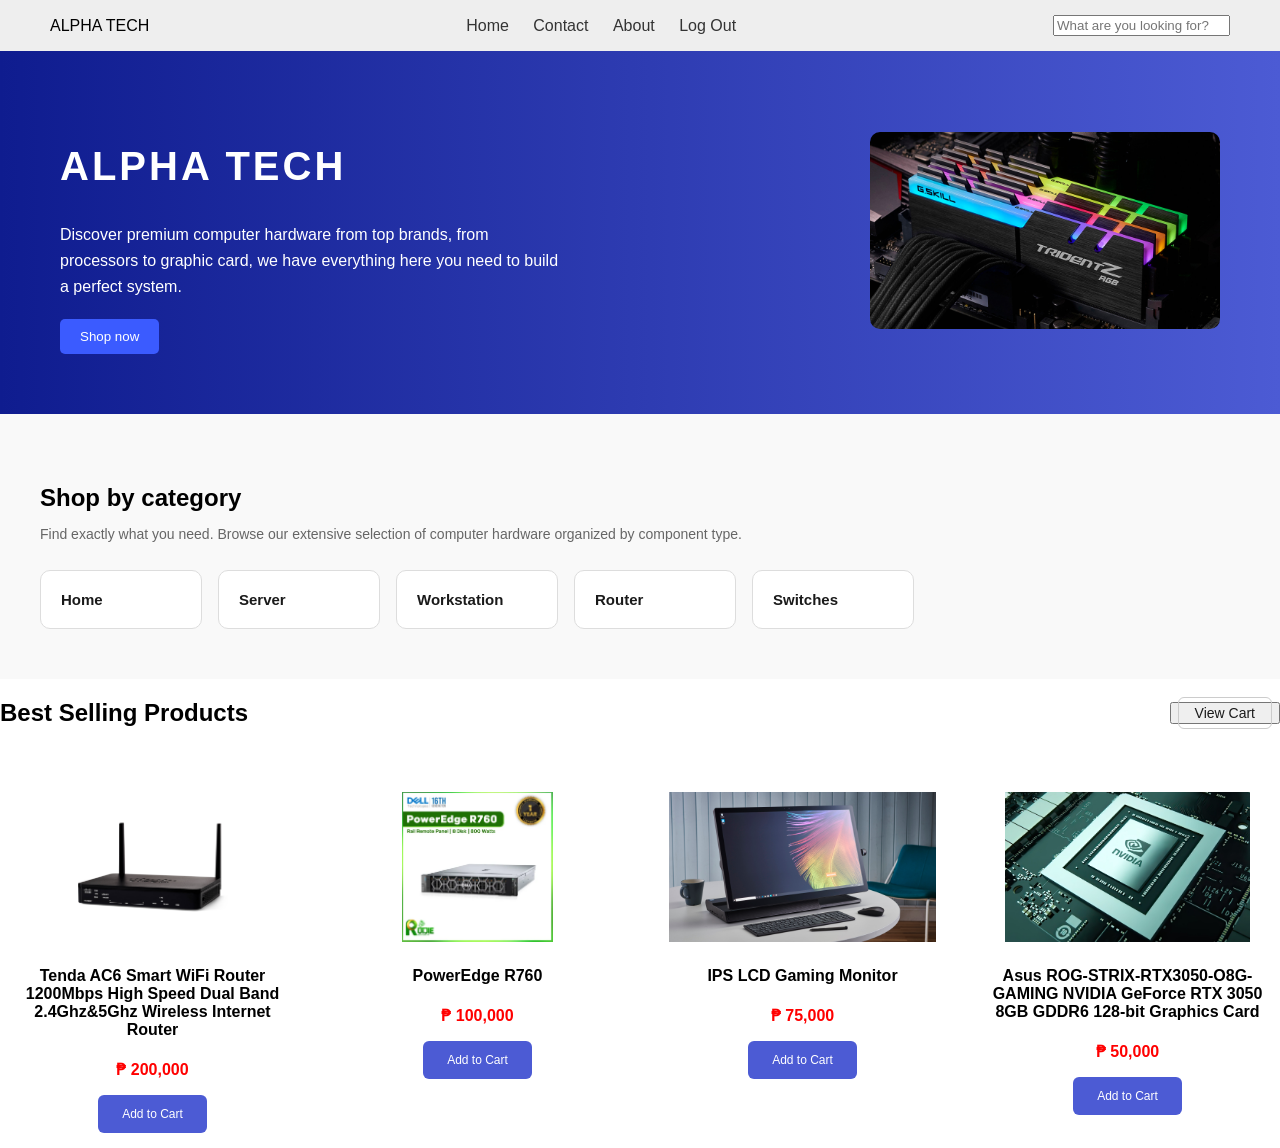
<file: index.html>
<!DOCTYPE html>
<html lang="en">
<head>
  <meta charset="UTF-8">
  <meta name="viewport" content="width=device-width, initial-scale=1.0">
  <link rel="stylesheet" href="dashboars.css">
  <title>Shop Online | AlphaTech</title>
  <link rel="icon" type="image/png" href="logo.png"/>
</head>
<body>

<header class="navbar">
  <div class="logo">ALPHA TECH</div>
  <nav>
    <a href="dashboard.html">Home</a>
    <a href="#">Contact</a>
    <a href="#">About</a>
    <a href="Login.html">Log Out</a>
  </nav>
  <input type="text" placeholder="What are you looking for?">
</header>

<section class="hero">
  <div class="hero-text">
    <h1>ALPHA TECH</h1>
    <p>
      Discover premium computer hardware from top brands,
      from processors to graphic card, we have everything
      here you need to build a perfect system.
    </p>
    <button class="btn-primary">Shop now</button>
  </div>
  <div class="hero-image">
    <img src="RAm.jpg" alt="RAM">
  </div>
</section>

<section class="categories">
  <h2>Shop by category</h2>
  <p>Find exactly what you need. Browse our extensive selection of computer
  hardware organized by component type.</p>
  <div class="category-grid">
    <a href="dashboard.html"><div class="card">Home</div></a>
    <a href="server.html"><div class="card">Server</div></a>
    <a href="Workstation.html"><div class="card">Workstation</div></a>
    <a href="Router.html"><div class="card">Router</div></a>
    <a href="switch.html"><div class="card">Switches</div></a>
  </div>
</section>

<section class="products">
  <div class="products-header">
    <h2>Best Selling Products</h2>
    <button class="view-all">
      <a href="cart.html">View Cart</a>
      <span id="cart-badge" class="cart-badge" style="display:none;">0</span>
    </button>
  </div>

  <div class="product-grid">

    <div class="product-card">
      <img src="cisco.jpg" alt="">
      <h4>Tenda AC6 Smart WiFi Router 1200Mbps High Speed Dual Band 2.4Ghz&5Ghz Wireless Internet Router</h4>
      <p class="price">₱ 200,000</p>
      <button class="my-button"
        data-id="1"
        data-name="Tenda AC6 Smart WiFi Router 1200Mbps Dual Band"
        data-sku="RT-TENDA-AC6"
        data-price="200000"
        onclick="addToCart(this)">Add to Cart</button>
    </div>

    <div class="product-card">
      <img src="server.png" alt="">
      <h4>PowerEdge R760</h4>
      <p class="price">₱ 100,000</p>
      <button class="my-button"
        data-id="2"
        data-name="Dell PowerEdge R760 Server"
        data-sku="SRV-DELL-R760"
        data-price="100000"
        onclick="addToCart(this)">Add to Cart</button>
    </div>

    <div class="product-card">
      <img src="wT.jpg" alt="">
      <h4>IPS LCD Gaming Monitor</h4>
      <p class="price">₱ 75,000</p>
      <button class="my-button"
        data-id="3"
        data-name="IPS LCD Gaming Monitor"
        data-sku="MON-IPS-GAMING"
        data-price="75000"
        onclick="addToCart(this)">Add to Cart</button>
    </div>

    <div class="product-card">
      <img src="gpu.jpg" alt="">
      <h4>Asus ROG-STRIX-RTX3050-O8G-GAMING NVIDIA GeForce RTX 3050 8GB GDDR6 128-bit Graphics Card</h4>
      <p class="price">₱ 50,000</p>
      <button class="my-button"
        data-id="4"
        data-name="Asus ROG-STRIX-RTX3050-O8G-GAMING Graphics Card"
        data-sku="GPU-ASUS-3050"
        data-price="50000"
        onclick="addToCart(this)">Add to Cart</button>
    </div>

  </div>
</section>

<!-- Toast notification -->
<div id="toast" style="
  display:none;
  position:fixed;
  bottom:30px;
  right:30px;
  background:#222;
  color:#fff;
  padding:14px 22px;
  border-radius:8px;
  font-size:14px;
  z-index:9999;
  box-shadow:0 4px 16px rgba(0,0,0,0.3);
"></div>

<script>
  /* ── Helpers ── */
  function getCart() {
    return JSON.parse(localStorage.getItem("alphatech_cart") || "[]");
  }
  function saveCart(cart) {
    localStorage.setItem("alphatech_cart", JSON.stringify(cart));
  }

  /* ── Add to Cart ── */
  function addToCart(btn) {
    const id    = parseInt(btn.dataset.id);
    const name  = btn.dataset.name;
    const sku   = btn.dataset.sku;
    const price = parseInt(btn.dataset.price);

    let cart = getCart();
    const existing = cart.find(i => i.id === id);

    if (existing) {
      existing.qty += 1;
    } else {
      cart.push({ id, name, sku, price, qty: 1 });
    }

    saveCart(cart);
    updateBadge();
    showToast(`"${name}" added to cart!`);
  }

  /* ── Badge ── */
  function updateBadge() {
    const cart  = getCart();
    const total = cart.reduce((s, i) => s + i.qty, 0);
    const badge = document.getElementById("cart-badge");
    badge.textContent  = total;
    badge.style.display = total > 0 ? "inline-block" : "none";
  }

  /* ── Toast ── */
  function showToast(msg) {
    const toast = document.getElementById("toast");
    toast.textContent  = msg;
    toast.style.display = "block";
    clearTimeout(toast._timer);
    toast._timer = setTimeout(() => { toast.style.display = "none"; }, 2500);
  }

  /* ── Init ── */
  updateBadge();
</script>

</body>
</html>
</file>
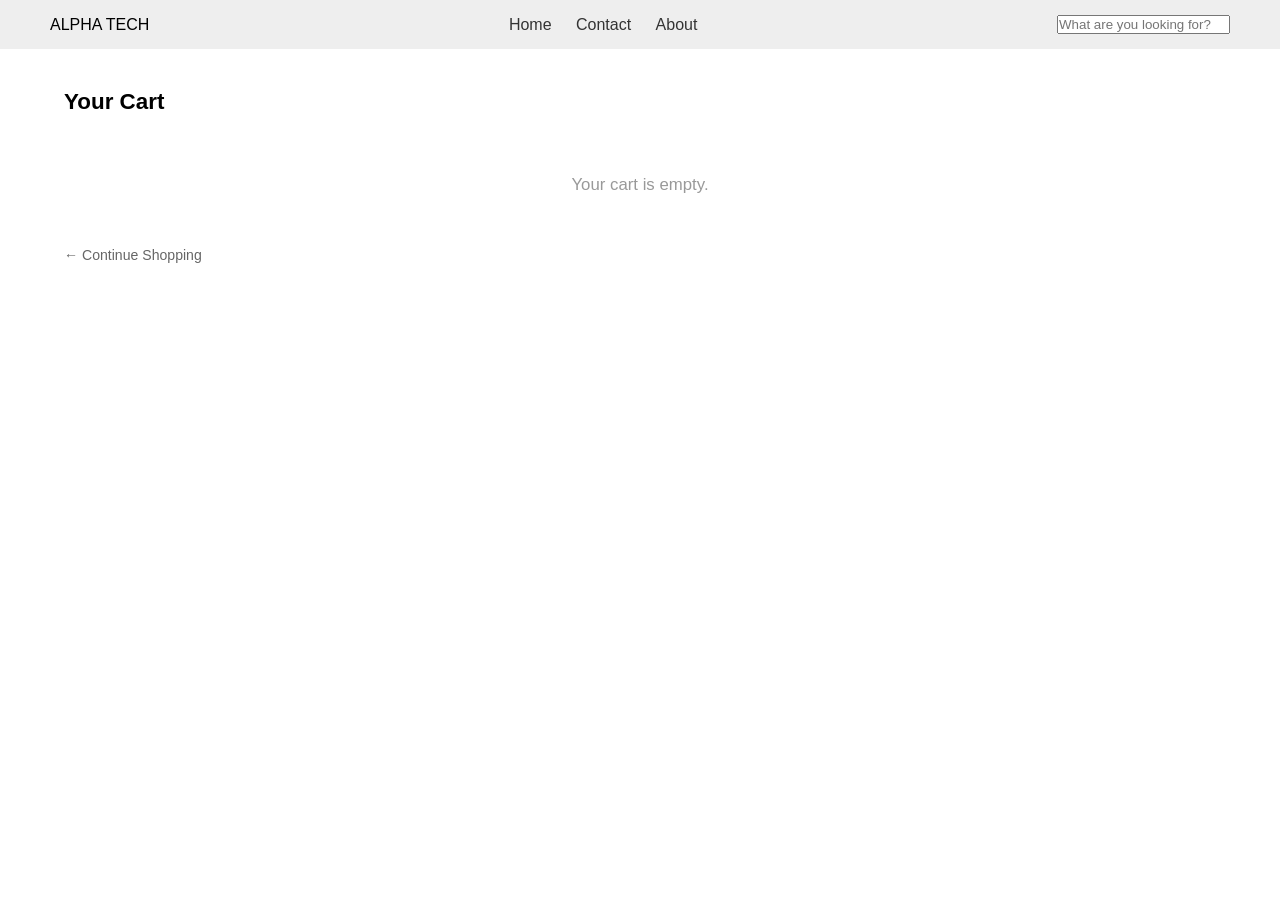
<file: cart.html>
<!DOCTYPE html>
<html lang="en">
<head>
  <meta charset="UTF-8">
  <meta name="viewport" content="width=device-width, initial-scale=1.0">
  <link rel="stylesheet" href="cart.css">
  <title>Cart | AlphaTech</title>
  <link rel="icon" type="image/png" href="logo.png"/>
</head>
<body>

<header class="navbar">
  <div class="logo">ALPHA TECH</div>
  <nav>
    <a href="dashboard.html">Home</a>
    <a href="#">Contact</a>
    <a href="#">About</a>
  </nav>
  <input type="text" placeholder="What are you looking for?">
</header>

<div class="cart-section">

  <div class="cart-list">
    <h2>Your Cart</h2>
    <div id="cart-items"></div>
    <a href="dashboard.html" class="continue-link">← Continue Shopping</a>
  </div>

  <div class="order-summary" id="order-summary" style="display:none;">
    <h3>Order Summary</h3>
    <div id="summary-lines"></div>
    <div class="summary-total-row">
      <span>Total</span>
      <span id="summary-total">₱0.00</span>
    </div>
    <button class="checkout-btn" onclick="proceedToCheckout()">Proceed to Checkout</button>
  </div>

</div>

<!-- ── Checkout Success Modal ── -->
<div class="modal-overlay" id="checkout-modal">
  <div class="modal-box">
    <div class="modal-icon">✅</div>
    <h2>Order Placed!</h2>
    <p>Thank you for your purchase.<br>Your order has been received and is now being processed.</p>
    <button class="modal-close-btn" onclick="closeModal()">Continue Shopping</button>
  </div>
</div>

<script>
  function getCart() {
    return JSON.parse(localStorage.getItem("alphatech_cart") || "[]");
  }
  function saveCart(cart) {
    localStorage.setItem("alphatech_cart", JSON.stringify(cart));
  }
  function fmt(n) {
    return "₱" + n.toLocaleString("en-PH", { minimumFractionDigits: 2, maximumFractionDigits: 2 });
  }

  function renderCart() {
    const cart      = getCart();
    const itemsEl   = document.getElementById("cart-items");
    const summaryEl = document.getElementById("order-summary");
    const linesEl   = document.getElementById("summary-lines");
    const totalEl   = document.getElementById("summary-total");

    if (cart.length === 0) {
      itemsEl.innerHTML = '<div class="empty-cart">Your cart is empty.</div>';
      summaryEl.style.display = "none";
      return;
    }

    itemsEl.innerHTML = cart.map(item => `
      <div class="cart-item">
        <div class="item-info">
          <div class="item-name">${item.name}</div>
          <div class="item-unit-price">${fmt(item.price)} each</div>
        </div>
        <div class="qty-ctrl">
          <button class="qty-btn" onclick="changeQty(${item.id}, -1)">−</button>
          <span class="qty-val">${item.qty}</span>
          <button class="qty-btn" onclick="changeQty(${item.id}, +1)">+</button>
        </div>
        <div class="item-total">${fmt(item.price * item.qty)}</div>
        <button class="remove-btn" onclick="removeItem(${item.id})" title="Remove">✕</button>
      </div>
    `).join("");

    linesEl.innerHTML = cart.map(item => `
      <div class="summary-line">
        <span class="s-name">${item.name} x ${item.qty}</span>
        <span class="s-amt">${fmt(item.price * item.qty)}</span>
      </div>
    `).join("");

    const grand = cart.reduce((s, i) => s + i.price * i.qty, 0);
    totalEl.textContent = fmt(grand);
    summaryEl.style.display = "block";
  }

  function changeQty(id, delta) {
    let cart = getCart();
    const item = cart.find(i => i.id === id);
    if (item) {
      item.qty = Math.max(1, item.qty + delta);
      saveCart(cart);
      renderCart();
    }
  }

  function removeItem(id) {
    let cart = getCart().filter(i => i.id !== id);
    saveCart(cart);
    renderCart();
  }

  /* ── Checkout ── */
  function proceedToCheckout() {
    saveCart([]);
    document.getElementById("checkout-modal").classList.add("active");
  }

  function closeModal() {
    document.getElementById("checkout-modal").classList.remove("active");
    renderCart();
  }

  // Close modal if user clicks outside the box
  document.getElementById("checkout-modal").addEventListener("click", function (e) {
    if (e.target === this) closeModal();
  });

  renderCart();
</script>
</body>
</html>
</file>
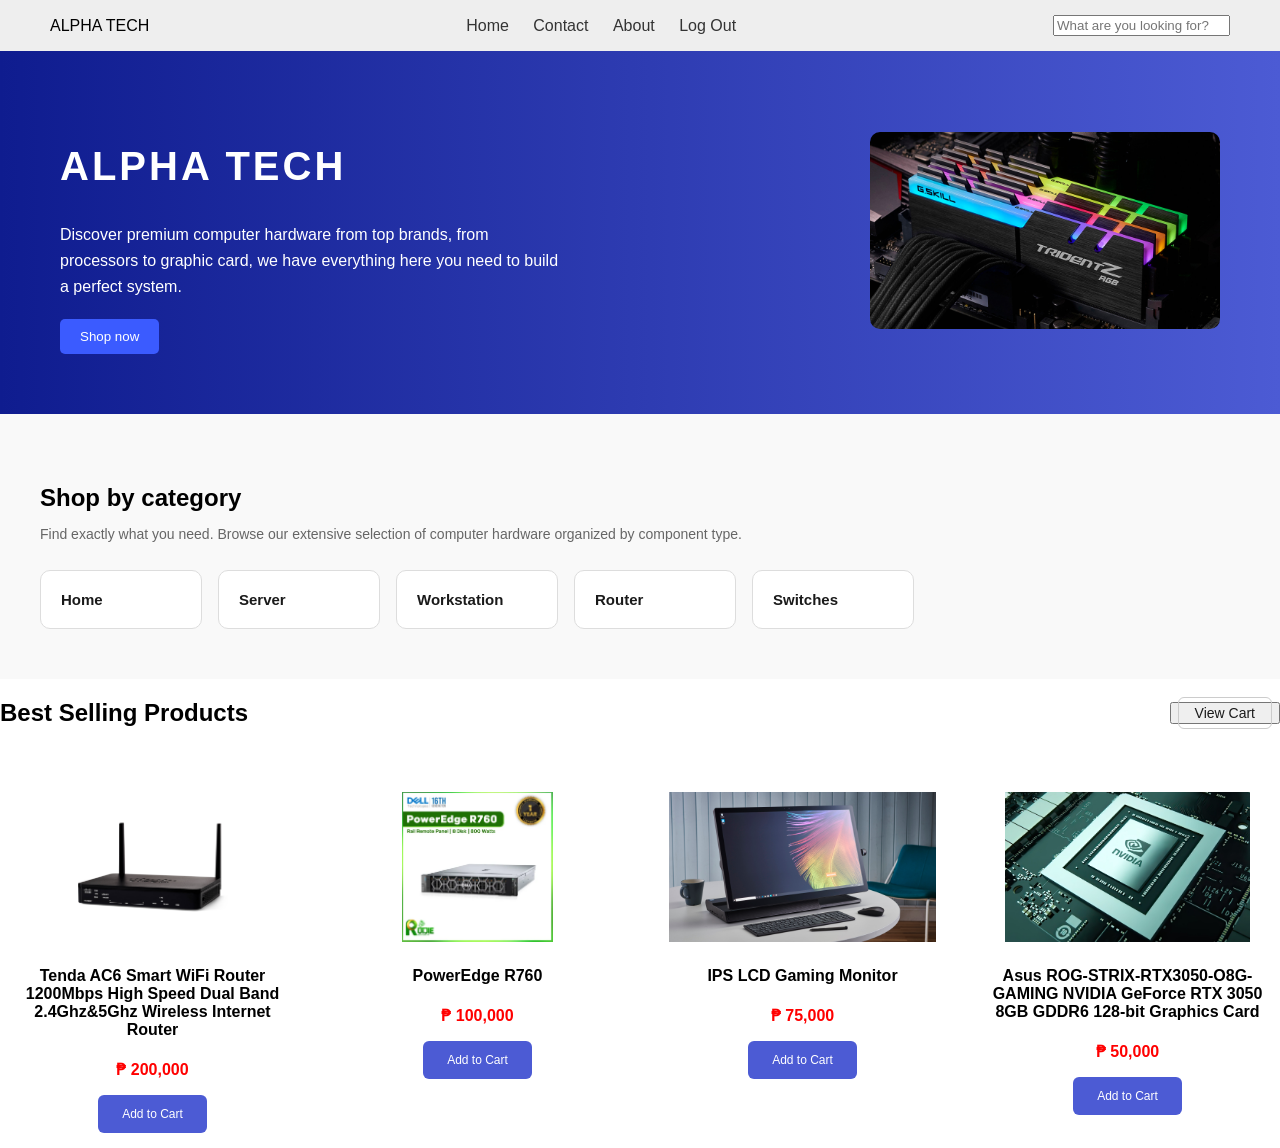
<file: dashboard.html>
<!DOCTYPE html>
<html lang="en">
<head>
  <meta charset="UTF-8">
  <meta name="viewport" content="width=device-width, initial-scale=1.0">
  <link rel="stylesheet" href="dashboars.css">
  <title>Shop Online | AlphaTech</title>
  <link rel="icon" type="image/png" href="logo.png"/>
</head>
<body>

<header class="navbar">
  <div class="logo">ALPHA TECH</div>
  <nav>
    <a href="dashboard.html">Home</a>
    <a href="#">Contact</a>
    <a href="#">About</a>
    <a href="Login.html">Log Out</a>
  </nav>
  <input type="text" placeholder="What are you looking for?">
</header>

<section class="hero">
  <div class="hero-text">
    <h1>ALPHA TECH</h1>
    <p>
      Discover premium computer hardware from top brands,
      from processors to graphic card, we have everything
      here you need to build a perfect system.
    </p>
    <button class="btn-primary">Shop now</button>
  </div>
  <div class="hero-image">
    <img src="RAm.jpg" alt="RAM">
  </div>
</section>

<section class="categories">
  <h2>Shop by category</h2>
  <p>Find exactly what you need. Browse our extensive selection of computer
  hardware organized by component type.</p>
  <div class="category-grid">
    <a href="dashboard.html"><div class="card">Home</div></a>
    <a href="server.html"><div class="card">Server</div></a>
    <a href="Workstation.html"><div class="card">Workstation</div></a>
    <a href="Router.html"><div class="card">Router</div></a>
    <a href="switch.html"><div class="card">Switches</div></a>
  </div>
</section>

<section class="products">
  <div class="products-header">
    <h2>Best Selling Products</h2>
    <button class="view-all">
      <a href="cart.html">View Cart</a>
      <span id="cart-badge" class="cart-badge" style="display:none;">0</span>
    </button>
  </div>

  <div class="product-grid">

    <div class="product-card">
      <img src="cisco.jpg" alt="">
      <h4>Tenda AC6 Smart WiFi Router 1200Mbps High Speed Dual Band 2.4Ghz&5Ghz Wireless Internet Router</h4>
      <p class="price">₱ 200,000</p>
      <button class="my-button"
        data-id="1"
        data-name="Tenda AC6 Smart WiFi Router 1200Mbps Dual Band"
        data-sku="RT-TENDA-AC6"
        data-price="200000"
        onclick="addToCart(this)">Add to Cart</button>
    </div>

    <div class="product-card">
      <img src="server.png" alt="">
      <h4>PowerEdge R760</h4>
      <p class="price">₱ 100,000</p>
      <button class="my-button"
        data-id="2"
        data-name="Dell PowerEdge R760 Server"
        data-sku="SRV-DELL-R760"
        data-price="100000"
        onclick="addToCart(this)">Add to Cart</button>
    </div>

    <div class="product-card">
      <img src="wT.jpg" alt="">
      <h4>IPS LCD Gaming Monitor</h4>
      <p class="price">₱ 75,000</p>
      <button class="my-button"
        data-id="3"
        data-name="IPS LCD Gaming Monitor"
        data-sku="MON-IPS-GAMING"
        data-price="75000"
        onclick="addToCart(this)">Add to Cart</button>
    </div>

    <div class="product-card">
      <img src="gpu.jpg" alt="">
      <h4>Asus ROG-STRIX-RTX3050-O8G-GAMING NVIDIA GeForce RTX 3050 8GB GDDR6 128-bit Graphics Card</h4>
      <p class="price">₱ 50,000</p>
      <button class="my-button"
        data-id="4"
        data-name="Asus ROG-STRIX-RTX3050-O8G-GAMING Graphics Card"
        data-sku="GPU-ASUS-3050"
        data-price="50000"
        onclick="addToCart(this)">Add to Cart</button>
    </div>

  </div>
</section>

<!-- Toast notification -->
<div id="toast" style="
  display:none;
  position:fixed;
  bottom:30px;
  right:30px;
  background:#222;
  color:#fff;
  padding:14px 22px;
  border-radius:8px;
  font-size:14px;
  z-index:9999;
  box-shadow:0 4px 16px rgba(0,0,0,0.3);
"></div>

<script>
  /* ── Helpers ── */
  function getCart() {
    return JSON.parse(localStorage.getItem("alphatech_cart") || "[]");
  }
  function saveCart(cart) {
    localStorage.setItem("alphatech_cart", JSON.stringify(cart));
  }

  /* ── Add to Cart ── */
  function addToCart(btn) {
    const id    = parseInt(btn.dataset.id);
    const name  = btn.dataset.name;
    const sku   = btn.dataset.sku;
    const price = parseInt(btn.dataset.price);

    let cart = getCart();
    const existing = cart.find(i => i.id === id);

    if (existing) {
      existing.qty += 1;
    } else {
      cart.push({ id, name, sku, price, qty: 1 });
    }

    saveCart(cart);
    updateBadge();
    showToast(`"${name}" added to cart!`);
  }

  /* ── Badge ── */
  function updateBadge() {
    const cart  = getCart();
    const total = cart.reduce((s, i) => s + i.qty, 0);
    const badge = document.getElementById("cart-badge");
    badge.textContent  = total;
    badge.style.display = total > 0 ? "inline-block" : "none";
  }

  /* ── Toast ── */
  function showToast(msg) {
    const toast = document.getElementById("toast");
    toast.textContent  = msg;
    toast.style.display = "block";
    clearTimeout(toast._timer);
    toast._timer = setTimeout(() => { toast.style.display = "none"; }, 2500);
  }

  /* ── Init ── */
  updateBadge();
</script>

</body>
</html>
</file>
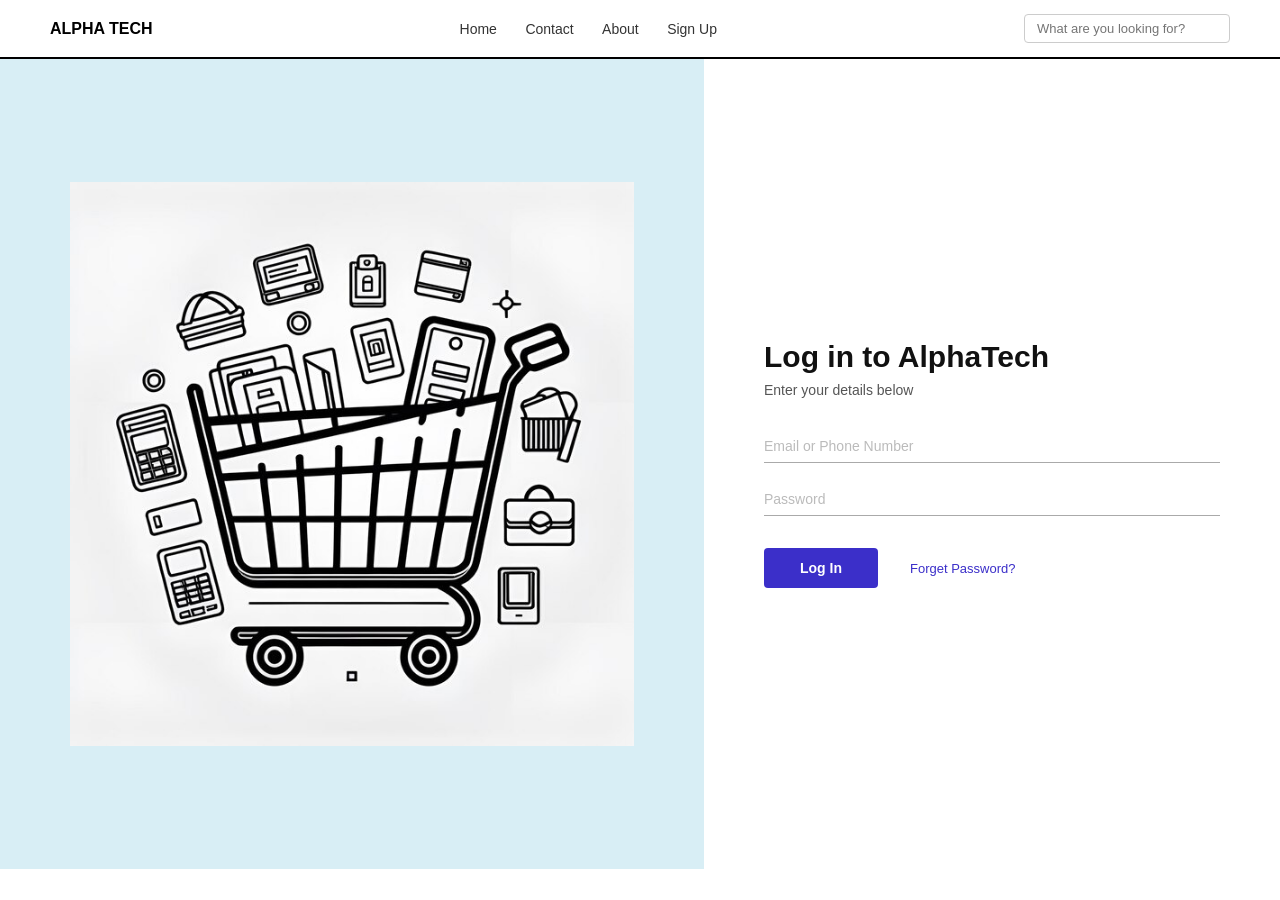
<file: Login.html>
<!DOCTYPE html>
<html lang="en">
<head>
  <meta charset="UTF-8">
  <meta name="viewport" content="width=device-width, initial-scale=1.0">
  <title>Log In | AlphaTech</title>
  <link rel="stylesheet" href="signup.css">
   <link rel="icon" type="image/png" href="logo.png"/>
</head>
<body>

<header class="navbar">
  <div class="logo">ALPHA TECH</div>
  <nav>
    <a href="#">Home</a>
    <a href="#">Contact</a>
    <a href="#">About</a>
    <a href="Signup.html">Sign Up</a>
  </nav>
  <div class="search-box">
    <input type="text" placeholder="What are you looking for?">
  </div>
</header>

<section class="hero">
  <div class="hero-image">
    <img src="cart.jpg" alt="Shopping cart with phone and bags">
  </div>
  <div class="login-panel">
    <h1>Log in to AlphaTech</h1>
    <p class="sub">Enter your details below</p>
    <div class="field">
      <input type="text" placeholder="Email or Phone Number">
    </div>
    <div class="field">
      <input type="password" placeholder="Password">
    </div>
    <div class="actions">
      <a href="dashboard.html">  
      <button class="btn-login">Log In</button>
      </a>
      <a href="#" class="forgot">Forget Password?</a>
    </div>
  </div>
</section>

</body>
</html>
</file>
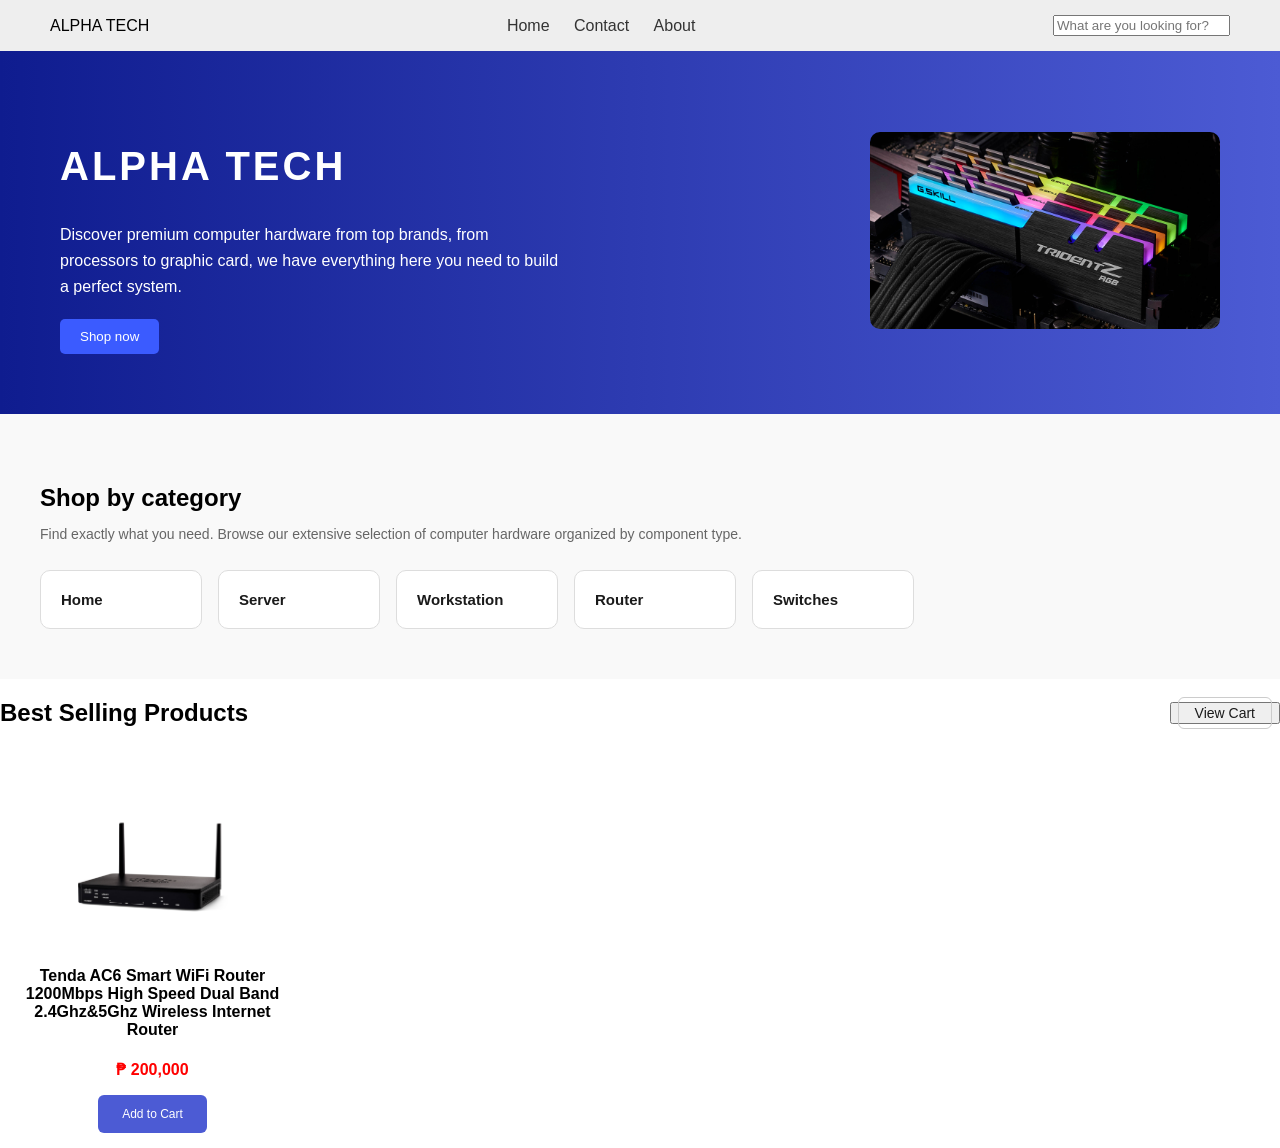
<file: Router.html>
<!DOCTYPE html>
<html lang="en">
<head>
  <meta charset="UTF-8">
  <meta name="viewport" content="width=device-width, initial-scale=1.0">
  <link rel="stylesheet" href="dashboars.css">
  <title>Shop Online | AlphaTech</title>
  <link rel="icon" type="image/png" href="logo.png"/>
</head>
<body>

<header class="navbar">
  <div class="logo">ALPHA TECH</div>
  <nav>
    <a href="dashboard.html">Home</a>
    <a href="#">Contact</a>
    <a href="#">About</a>
  </nav>
  <input type="text" placeholder="What are you looking for?">
</header>

<section class="hero">
  <div class="hero-text">
    <h1>ALPHA TECH</h1>
    <p>
      Discover premium computer hardware from top brands,
      from processors to graphic card, we have everything
      here you need to build a perfect system.
    </p>
    <button class="btn-primary">Shop now</button>
  </div>
  <div class="hero-image">
    <img src="RAm.jpg" alt="RAM">
  </div>
</section>

<section class="categories">
  <h2>Shop by category</h2>
  <p>Find exactly what you need. Browse our extensive selection of computer
  hardware organized by component type.</p>
  <div class="category-grid">
    <a href="dashboard.html"><div class="card">Home</div></a>
    <a href="server.html"><div class="card">Server</div></a>
    <a href="Workstation.html"><div class="card">Workstation</div></a>
    <a href="Router.html"><div class="card">Router</div></a>
    <a href="switch.html"><div class="card">Switches</div></a>
  </div>
</section>

<section class="products">
  <div class="products-header">
    <h2>Best Selling Products</h2>
    <button class="view-all">
      <a href="cart.html">View Cart</a>
      <span id="cart-badge" class="cart-badge" style="display:none;">0</span>
    </button>
  </div>

  <div class="product-grid">

    <div class="product-card">
      <img src="cisco.jpg" alt="">
      <h4>Tenda AC6 Smart WiFi Router 1200Mbps High Speed Dual Band 2.4Ghz&5Ghz Wireless Internet Router</h4>
      <p class="price">₱ 200,000</p>
      <button class="my-button"
        data-id="1"
        data-name="Tenda AC6 Smart WiFi Router 1200Mbps Dual Band"
        data-sku="RT-TENDA-AC6"
        data-price="200000"
        onclick="addToCart(this)">Add to Cart</button>
    </div>
  </div>
</section>

<!-- Toast notification -->
<div id="toast" style="
  display:none;
  position:fixed;
  bottom:30px;
  right:30px;
  background:#222;
  color:#fff;
  padding:14px 22px;
  border-radius:8px;
  font-size:14px;
  z-index:9999;
  box-shadow:0 4px 16px rgba(0,0,0,0.3);
"></div>

<script>
  /* ── Helpers ── */
  function getCart() {
    return JSON.parse(localStorage.getItem("alphatech_cart") || "[]");
  }
  function saveCart(cart) {
    localStorage.setItem("alphatech_cart", JSON.stringify(cart));
  }

  /* ── Add to Cart ── */
  function addToCart(btn) {
    const id    = parseInt(btn.dataset.id);
    const name  = btn.dataset.name;
    const sku   = btn.dataset.sku;
    const price = parseInt(btn.dataset.price);

    let cart = getCart();
    const existing = cart.find(i => i.id === id);

    if (existing) {
      existing.qty += 1;
    } else {
      cart.push({ id, name, sku, price, qty: 1 });
    }

    saveCart(cart);
    updateBadge();
    showToast(`"${name}" added to cart!`);
  }

  /* ── Badge ── */
  function updateBadge() {
    const cart  = getCart();
    const total = cart.reduce((s, i) => s + i.qty, 0);
    const badge = document.getElementById("cart-badge");
    badge.textContent  = total;
    badge.style.display = total > 0 ? "inline-block" : "none";
  }

  /* ── Toast ── */
  function showToast(msg) {
    const toast = document.getElementById("toast");
    toast.textContent  = msg;
    toast.style.display = "block";
    clearTimeout(toast._timer);
    toast._timer = setTimeout(() => { toast.style.display = "none"; }, 2500);
  }

  /* ── Init ── */
  updateBadge();
</script>

</body>
</html>
</file>
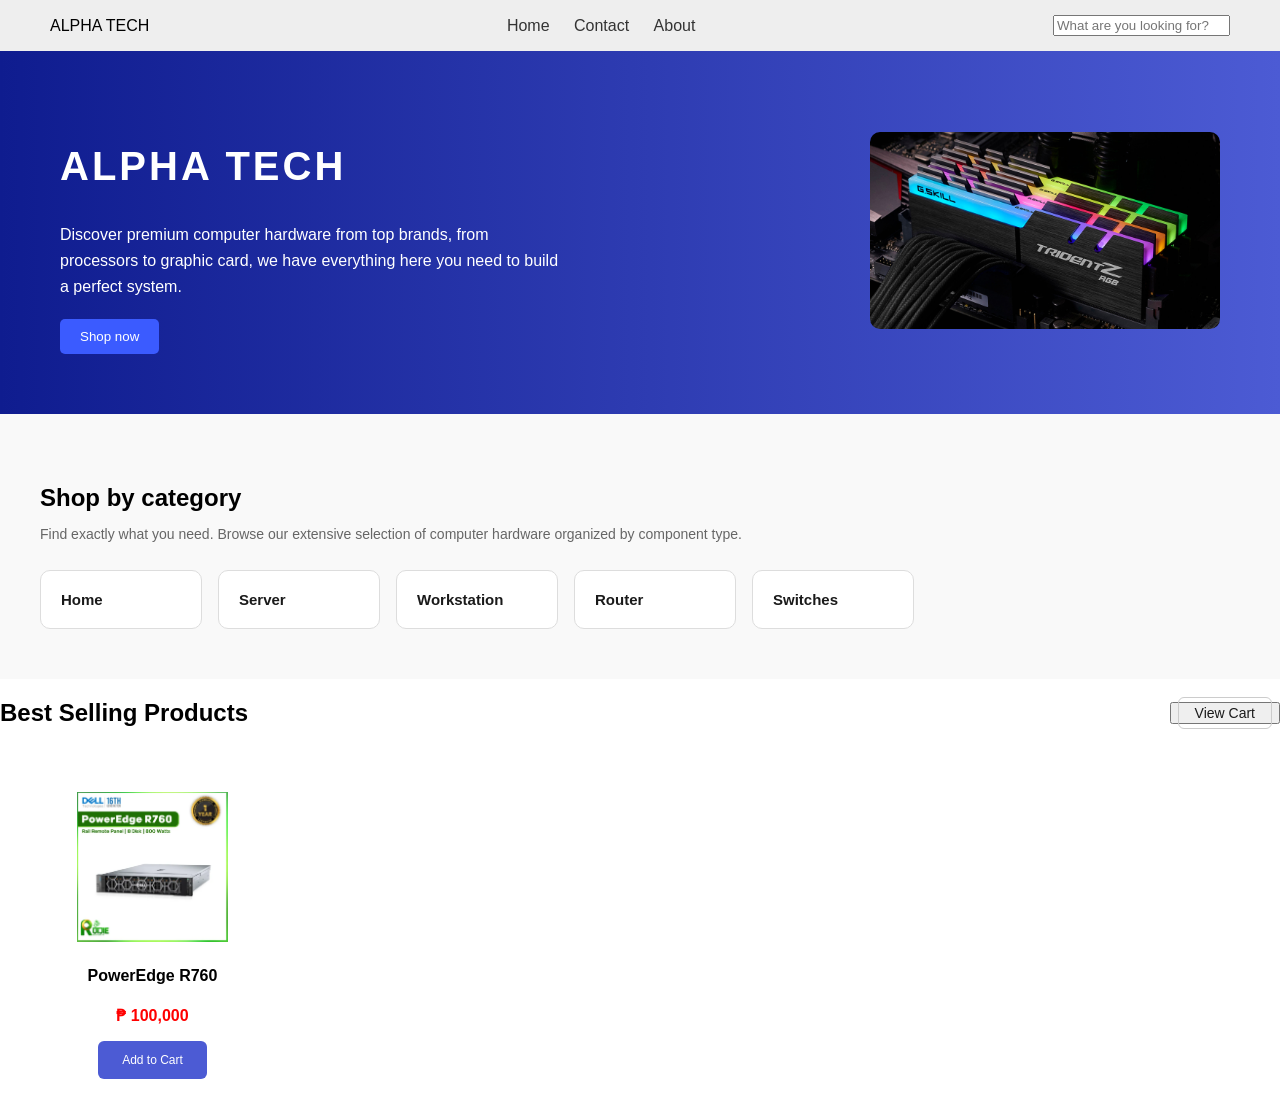
<file: server.html>
<!DOCTYPE html>
<html lang="en">
<head>
  <meta charset="UTF-8">
  <meta name="viewport" content="width=device-width, initial-scale=1.0">
  <link rel="stylesheet" href="dashboars.css">
  <title>Shop Online | AlphaTech</title>
  <link rel="icon" type="image/png" href="logo.png"/>
</head>
<body>

<header class="navbar">
  <div class="logo">ALPHA TECH</div>
  <nav>
    <a href="dashboard.html">Home</a>
    <a href="#">Contact</a>
    <a href="#">About</a>
  </nav>
  <input type="text" placeholder="What are you looking for?">
</header>

<section class="hero">
  <div class="hero-text">
    <h1>ALPHA TECH</h1>
    <p>
      Discover premium computer hardware from top brands,
      from processors to graphic card, we have everything
      here you need to build a perfect system.
    </p>
    <button class="btn-primary">Shop now</button>
  </div>
  <div class="hero-image">
    <img src="RAm.jpg" alt="RAM">
  </div>
</section>

<section class="categories">
  <h2>Shop by category</h2>
  <p>Find exactly what you need. Browse our extensive selection of computer
  hardware organized by component type.</p>
  <div class="category-grid">
    <a href="dashboard.html"><div class="card">Home</div></a>
    <a href="server.html"><div class="card">Server</div></a>
    <a href="Workstation.html"><div class="card">Workstation</div></a>
    <a href="Router.html"><div class="card">Router</div></a>
    <a href="switch.html"><div class="card">Switches</div></a>
  </div>
</section>

<section class="products">
  <div class="products-header">
    <h2>Best Selling Products</h2>
    <button class="view-all">
      <a href="cart.html">View Cart</a>
      <span id="cart-badge" class="cart-badge" style="display:none;">0</span>
    </button>
  </div>

  <div class="product-grid">

    <div class="product-card">
      <img src="server.png" alt="">
      <h4>PowerEdge R760</h4>
      <p class="price">₱ 100,000</p>
      <button class="my-button"
        data-id="2"
        data-name="Dell PowerEdge R760 Server"
        data-sku="SRV-DELL-R760"
        data-price="100000"
        onclick="addToCart(this)">Add to Cart</button>
    </div>

  </div>
</section>

<!-- Toast notification -->
<div id="toast" style="
  display:none;
  position:fixed;
  bottom:30px;
  right:30px;
  background:#222;
  color:#fff;
  padding:14px 22px;
  border-radius:8px;
  font-size:14px;
  z-index:9999;
  box-shadow:0 4px 16px rgba(0,0,0,0.3);
"></div>

<script>
  /* ── Helpers ── */
  function getCart() {
    return JSON.parse(localStorage.getItem("alphatech_cart") || "[]");
  }
  function saveCart(cart) {
    localStorage.setItem("alphatech_cart", JSON.stringify(cart));
  }

  /* ── Add to Cart ── */
  function addToCart(btn) {
    const id    = parseInt(btn.dataset.id);
    const name  = btn.dataset.name;
    const sku   = btn.dataset.sku;
    const price = parseInt(btn.dataset.price);

    let cart = getCart();
    const existing = cart.find(i => i.id === id);

    if (existing) {
      existing.qty += 1;
    } else {
      cart.push({ id, name, sku, price, qty: 1 });
    }

    saveCart(cart);
    updateBadge();
    showToast(`"${name}" added to cart!`);
  }

  /* ── Badge ── */
  function updateBadge() {
    const cart  = getCart();
    const total = cart.reduce((s, i) => s + i.qty, 0);
    const badge = document.getElementById("cart-badge");
    badge.textContent  = total;
    badge.style.display = total > 0 ? "inline-block" : "none";
  }

  /* ── Toast ── */
  function showToast(msg) {
    const toast = document.getElementById("toast");
    toast.textContent  = msg;
    toast.style.display = "block";
    clearTimeout(toast._timer);
    toast._timer = setTimeout(() => { toast.style.display = "none"; }, 2500);
  }

  /* ── Init ── */
  updateBadge();
</script>

</body>
</html>
</file>
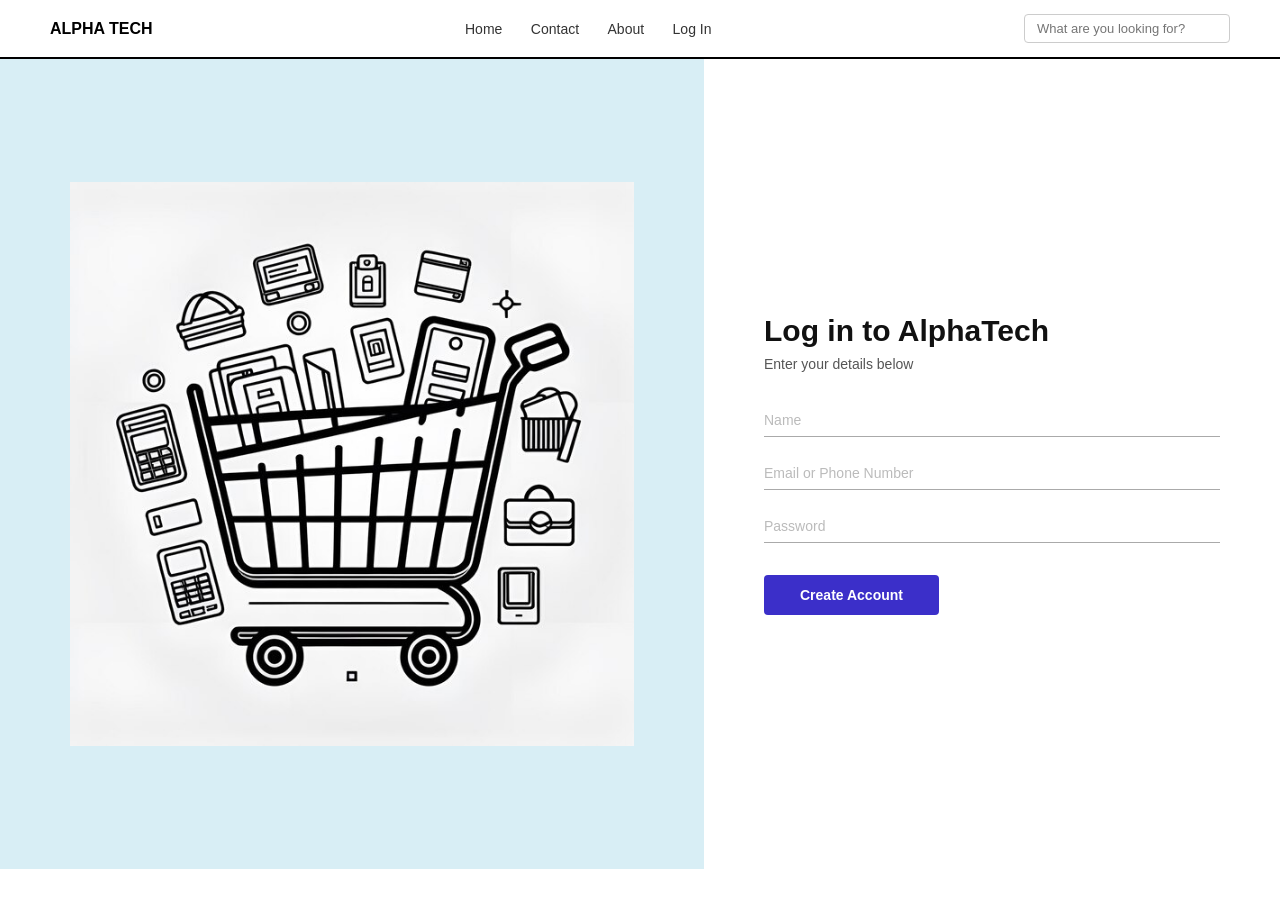
<file: Signup.html>
<!DOCTYPE html>
<html lang="en">
<head>
  <meta charset="UTF-8">
  <meta name="viewport" content="width=device-width, initial-scale=1.0">
  <title>Sign Up | AlphaTech</title>
  <link rel="stylesheet" href="signup.css">
</head>
<body>

<header class="navbar">
  <div class="logo">ALPHA TECH</div>
  <nav>
    <a href="#">Home</a>
    <a href="#">Contact</a>
    <a href="#">About</a>
    <a href="Login.html">Log In</a>
  </nav>
  <div class="search-box">
    <input type="text" placeholder="What are you looking for?">
  </div>
</header>

<section class="hero">
  <div class="hero-image">
    <img src="cart.jpg" alt="Shopping cart with phone and bags">
  </div>
  <div class="login-panel">
    <h1>Log in to AlphaTech</h1>
    <p class="sub">Enter your details below</p>
    <div class="field">
      <input type="text" placeholder="Name">
      </div>
    <div class="field">
      <input type="text" placeholder="Email or Phone Number">
    </div>
    <div class="field">
      <input type="password" placeholder="Password">
    </div>
    <div class="actions">
      <a href="dashboard.html">  
      <button class="btn-login">Create Account</button>
      </a>

    </div>
  </div>
</section>

</body>
</html>
</file>
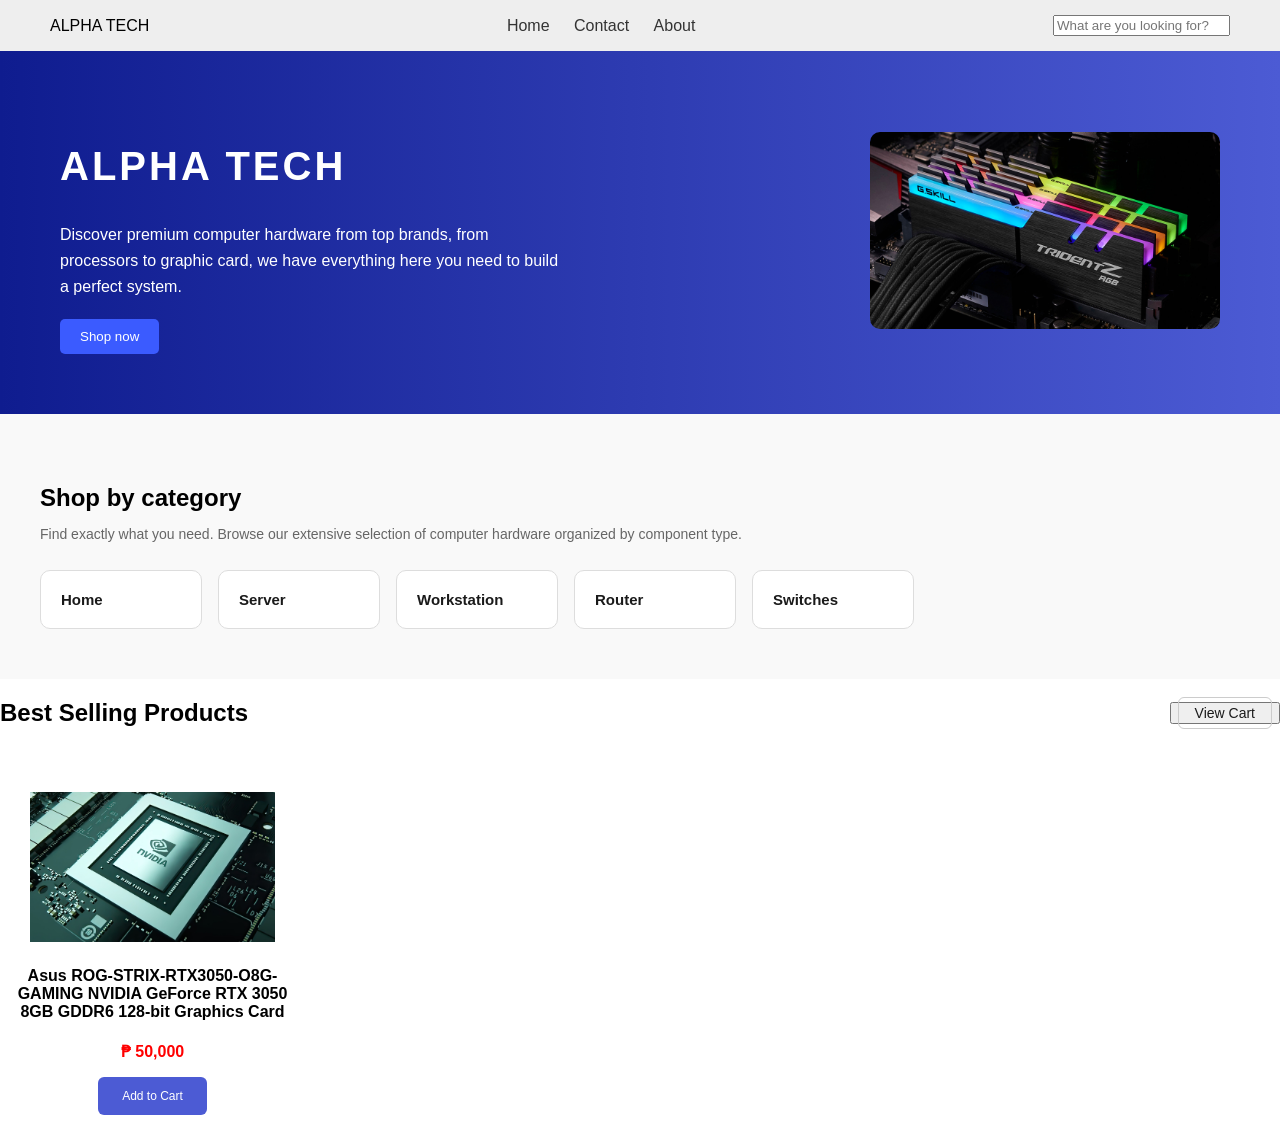
<file: switch.html>
<!DOCTYPE html>
<html lang="en">
<head>
  <meta charset="UTF-8">
  <meta name="viewport" content="width=device-width, initial-scale=1.0">
  <link rel="stylesheet" href="dashboars.css">
  <title>Shop Online | AlphaTech</title>
  <link rel="icon" type="image/png" href="logo.png"/>
</head>
<body>

<header class="navbar">
  <div class="logo">ALPHA TECH</div>
  <nav>
    <a href="dashboard.html">Home</a>
    <a href="#">Contact</a>
    <a href="#">About</a>
  </nav>
  <input type="text" placeholder="What are you looking for?">
</header>

<section class="hero">
  <div class="hero-text">
    <h1>ALPHA TECH</h1>
    <p>
      Discover premium computer hardware from top brands,
      from processors to graphic card, we have everything
      here you need to build a perfect system.
    </p>
    <button class="btn-primary">Shop now</button>
  </div>
  <div class="hero-image">
    <img src="RAm.jpg" alt="RAM">
  </div>
</section>

<section class="categories">
  <h2>Shop by category</h2>
  <p>Find exactly what you need. Browse our extensive selection of computer
  hardware organized by component type.</p>
  <div class="category-grid">
    <a href="dashboard.html"><div class="card">Home</div></a>
    <a href="server.html"><div class="card">Server</div></a>
    <a href="Workstation.html"><div class="card">Workstation</div></a>
    <a href="Router.html"><div class="card">Router</div></a>
    <a href="switch.html"><div class="card">Switches</div></a>
  </div>
</section>

<section class="products">
  <div class="products-header">
    <h2>Best Selling Products</h2>
    <button class="view-all">
      <a href="cart.html">View Cart</a>
      <span id="cart-badge" class="cart-badge" style="display:none;">0</span>
    </button>
  </div>

  <div class="product-grid">

    <div class="product-card">
      <img src="gpu.jpg" alt="">
      <h4>Asus ROG-STRIX-RTX3050-O8G-GAMING NVIDIA GeForce RTX 3050 8GB GDDR6 128-bit Graphics Card</h4>
      <p class="price">₱ 50,000</p>
      <button class="my-button"
        data-id="4"
        data-name="Asus ROG-STRIX-RTX3050-O8G-GAMING Graphics Card"
        data-sku="GPU-ASUS-3050"
        data-price="50000"
        onclick="addToCart(this)">Add to Cart</button>
    </div>

  </div>
</section>

<!-- Toast notification -->
<div id="toast" style="
  display:none;
  position:fixed;
  bottom:30px;
  right:30px;
  background:#222;
  color:#fff;
  padding:14px 22px;
  border-radius:8px;
  font-size:14px;
  z-index:9999;
  box-shadow:0 4px 16px rgba(0,0,0,0.3);
"></div>

<script>
  /* ── Helpers ── */
  function getCart() {
    return JSON.parse(localStorage.getItem("alphatech_cart") || "[]");
  }
  function saveCart(cart) {
    localStorage.setItem("alphatech_cart", JSON.stringify(cart));
  }

  /* ── Add to Cart ── */
  function addToCart(btn) {
    const id    = parseInt(btn.dataset.id);
    const name  = btn.dataset.name;
    const sku   = btn.dataset.sku;
    const price = parseInt(btn.dataset.price);

    let cart = getCart();
    const existing = cart.find(i => i.id === id);

    if (existing) {
      existing.qty += 1;
    } else {
      cart.push({ id, name, sku, price, qty: 1 });
    }

    saveCart(cart);
    updateBadge();
    showToast(`"${name}" added to cart!`);
  }

  /* ── Badge ── */
  function updateBadge() {
    const cart  = getCart();
    const total = cart.reduce((s, i) => s + i.qty, 0);
    const badge = document.getElementById("cart-badge");
    badge.textContent  = total;
    badge.style.display = total > 0 ? "inline-block" : "none";
  }

  /* ── Toast ── */
  function showToast(msg) {
    const toast = document.getElementById("toast");
    toast.textContent  = msg;
    toast.style.display = "block";
    clearTimeout(toast._timer);
    toast._timer = setTimeout(() => { toast.style.display = "none"; }, 2500);
  }

  /* ── Init ── */
  updateBadge();
</script>

</body>
</html>
</file>
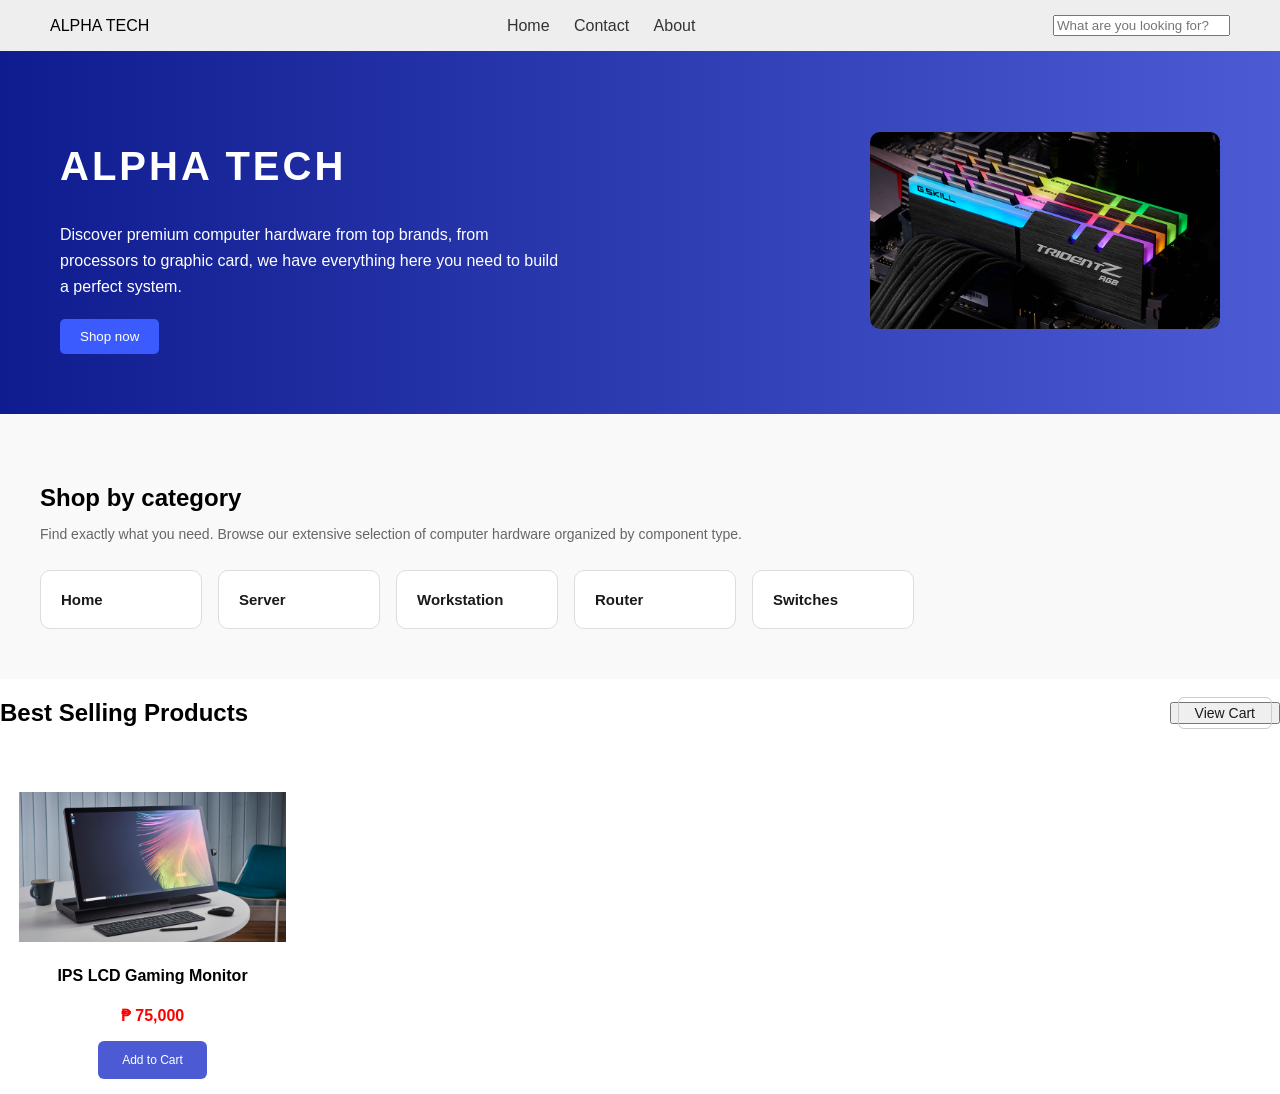
<file: Workstation.html>
<!DOCTYPE html>
<html lang="en">
<head>
  <meta charset="UTF-8">
  <meta name="viewport" content="width=device-width, initial-scale=1.0">
  <link rel="stylesheet" href="dashboars.css">
  <title>Shop Online | AlphaTech</title>
  <link rel="icon" type="image/png" href="logo.png"/>
</head>
<body>

<header class="navbar">
  <div class="logo">ALPHA TECH</div>
  <nav>
    <a href="dashboard.html">Home</a>
    <a href="#">Contact</a>
    <a href="#">About</a>
  </nav>
  <input type="text" placeholder="What are you looking for?">
</header>

<section class="hero">
  <div class="hero-text">
    <h1>ALPHA TECH</h1>
    <p>
      Discover premium computer hardware from top brands,
      from processors to graphic card, we have everything
      here you need to build a perfect system.
    </p>
    <button class="btn-primary">Shop now</button>
  </div>
  <div class="hero-image">
    <img src="RAm.jpg" alt="RAM">
  </div>
</section>

<section class="categories">
  <h2>Shop by category</h2>
  <p>Find exactly what you need. Browse our extensive selection of computer
  hardware organized by component type.</p>
  <div class="category-grid">
    <a href="dashboard.html"><div class="card">Home</div></a>
    <a href="server.html"><div class="card">Server</div></a>
    <a href="Workstation.html"><div class="card">Workstation</div></a>
    <a href="Router.html"><div class="card">Router</div></a>
    <a href="switch.html"><div class="card">Switches</div></a>
  </div>
</section>

<section class="products">
  <div class="products-header">
    <h2>Best Selling Products</h2>
    <button class="view-all">
      <a href="cart.html">View Cart</a>
      <span id="cart-badge" class="cart-badge" style="display:none;">0</span>
    </button>
  </div>

  <div class="product-grid">

    <div class="product-card">
      <img src="wT.jpg" alt="">
      <h4>IPS LCD Gaming Monitor</h4>
      <p class="price">₱ 75,000</p>
      <button class="my-button"
        data-id="3"
        data-name="IPS LCD Gaming Monitor"
        data-sku="MON-IPS-GAMING"
        data-price="75000"
        onclick="addToCart(this)">Add to Cart</button>
    </div>

  </div>
</section>

<!-- Toast notification -->
<div id="toast" style="
  display:none;
  position:fixed;
  bottom:30px;
  right:30px;
  background:#222;
  color:#fff;
  padding:14px 22px;
  border-radius:8px;
  font-size:14px;
  z-index:9999;
  box-shadow:0 4px 16px rgba(0,0,0,0.3);
"></div>

<script>
  /* ── Helpers ── */
  function getCart() {
    return JSON.parse(localStorage.getItem("alphatech_cart") || "[]");
  }
  function saveCart(cart) {
    localStorage.setItem("alphatech_cart", JSON.stringify(cart));
  }

  /* ── Add to Cart ── */
  function addToCart(btn) {
    const id    = parseInt(btn.dataset.id);
    const name  = btn.dataset.name;
    const sku   = btn.dataset.sku;
    const price = parseInt(btn.dataset.price);

    let cart = getCart();
    const existing = cart.find(i => i.id === id);

    if (existing) {
      existing.qty += 1;
    } else {
      cart.push({ id, name, sku, price, qty: 1 });
    }

    saveCart(cart);
    updateBadge();
    showToast(`"${name}" added to cart!`);
  }

  /* ── Badge ── */
  function updateBadge() {
    const cart  = getCart();
    const total = cart.reduce((s, i) => s + i.qty, 0);
    const badge = document.getElementById("cart-badge");
    badge.textContent  = total;
    badge.style.display = total > 0 ? "inline-block" : "none";
  }

  /* ── Toast ── */
  function showToast(msg) {
    const toast = document.getElementById("toast");
    toast.textContent  = msg;
    toast.style.display = "block";
    clearTimeout(toast._timer);
    toast._timer = setTimeout(() => { toast.style.display = "none"; }, 2500);
  }

  /* ── Init ── */
  updateBadge();
</script>

</body>
</html>
</file>
<file: dashboars.css>
body {
  margin: 0;
  font-family: Arial, sans-serif;
}

.navbar {
  display: flex;
  justify-content: space-between;
  align-items: center;
  padding: 15px 50px;
  background: #eee;
}

.navbar nav a {
  margin: 0 10px;
  text-decoration: none;
  color: #333;
}

.hero {
  display: flex;
  justify-content: space-between;
  align-items: center;
  padding: 60px;
  background: linear-gradient(to right, #0f1c8f, #4c5bd4);
  color: white;
}

.hero-text {
  max-width: 500px;
}

.hero-text h1 {
  font-size: 40px;
  letter-spacing: 3px;
}

.hero-text p {
  margin: 20px 0;
  line-height: 1.6;
}

.btn-primary {
  background: #3b5bff;
  border: none;
  padding: 10px 20px;
  color: white;
  border-radius: 5px;
  cursor: pointer;
}

.hero-image img {
  width: 350px;
  border-radius: 10px;
}

.categories {
  padding: 50px 40px;
  background: #f9f9f9;
}
.categories h2 {
  font-size: 24px;
  font-weight: 700;
  margin-bottom: 8px;
}
.categories p {
  font-size: 14px;
  color: #666;
  margin-bottom: 28px;
}
.category-grid {
  display: flex;
  gap: 16px;
  flex-wrap: wrap;
}
.category-grid a { text-decoration: none; }
.card {
  background: #ffffff;
  border: 1px solid #e0e0e0;
  border-radius: 10px;
  padding: 20px 32px;
  font-size: 15px;
  font-weight: 600;
  color: #1a1a1a;
  cursor: pointer;
  transition: box-shadow 0.2s, transform 0.2s;
}
.card:hover {
  box-shadow: 0 4px 16px rgba(0,0,0,0.1);
  transform: translateY(-2px);
}

.card {
  padding: 20px;
  width: 120px;
  background: white;
  border-radius: 10px;
  cursor: pointer;
  border: 1px solid #ddd;
}

.card.active {
  background: #4c5bd4;
  color: white;
}
s
.products {
  padding: 60px;
  background: #f5f5f5;
}

.products-header {
  display: flex;
  justify-content: space-between;
  align-items: center;
  margin-bottom: 30px;
}

.view-all a {
  text-decoration: none;
  color: #1a1a1a;
  font-size: 14px;
  border: 1px solid #ccc;
  padding: 7px 16px;
  border-radius: 6px;
  transition: background 0.2s;
}
.view-all a:hover { background: #e0e0e0; }


.product-grid {
  display: grid;
  grid-template-columns: repeat(4, 1fr);
  gap: 20px;
}


.product-card {
  background: white;
  padding: 15px;
  border-radius: 10px;
  text-align: center;
  transition: 0.3s;
  position: relative;
}

.product-card img {
  width: 100%;
  height: 150px;
  object-fit: contain;
}

.product-card:hover {
  transform: translateY(-5px);
  box-shadow: 0 5px 15px rgba(0,0,0,0.1);
}

.price {
  color: red;
  font-weight: bold;
}

.my-button {
    background-color: #4c5bd4; /* Green background */
    border: none;              /* Remove default border */
    color: white;              /* White text */
    padding: 12px 24px;         /* Space inside button */
    text-align: center;         /* Center text */
    text-decoration: none;      /* Remove underline */
    display: inline-block;      /* Keep inline but allow padding */
    font-size: 12px;            /* Text size */
    border-radius: 6px;         /* Rounded corners */
    cursor: pointer;            /* Pointer on hover */
    transition: background-color 0.3s ease; /* Smooth hover effect */
  }
.my-button:hover {
    background-color: blue; /* Darker green */
}
</file>
<file: cart.css>
* { box-sizing: border-box; margin: 0; padding: 0; }

body {
  margin: 0;
  font-family: Arial, sans-serif;
}

.navbar {
  display: flex;
  justify-content: space-between;
  align-items: center;
  padding: 15px 50px;
  background: #eee;
}

.navbar nav a {
  margin: 0 10px;
  text-decoration: none;
  color: #333;
}

.hero {
  display: flex;
  justify-content: space-between;
  align-items: center;
  padding: 60px;
  background: linear-gradient(to right, #0f1c8f, #4c5bd4);
  color: white;
}

.hero-text {
  max-width: 500px;
}

.hero-text h1 {
  font-size: 40px;
  letter-spacing: 3px;
}

.hero-text p {
  margin: 20px 0;
  line-height: 1.6;
}

.btn-primary {
  background: #3b5bff;
  border: none;
  padding: 10px 20px;
  color: white;
  border-radius: 5px;
  cursor: pointer;
}

.hero-image img {
  width: 350px;
  border-radius: 10px;
}
.btn-primary {
  background: #ffffff;
  color: #111;
  border: none;
  padding: 12px 28px;
  font-size: 14px;
  font-weight: 600;
  border-radius: 6px;
  cursor: pointer;
  transition: background 0.2s;
}
.btn-primary:hover { background: #e0e0e0; }
.hero-image img {
  width: 280px;
  border-radius: 12px;
  object-fit: cover;
}

.categories {
  padding: 50px 40px;
  background: #f9f9f9;
}
.categories h2 {
  font-size: 24px;
  font-weight: 700;
  margin-bottom: 8px;
}
.categories p {
  font-size: 14px;
  color: #666;
  margin-bottom: 28px;
}
.category-grid {
  display: flex;
  gap: 16px;
  flex-wrap: wrap;
}
.category-grid a { text-decoration: none; }
.card {
  background: #ffffff;
  border: 1px solid #e0e0e0;
  border-radius: 10px;
  padding: 20px 32px;
  font-size: 15px;
  font-weight: 600;
  color: #1a1a1a;
  cursor: pointer;
  transition: box-shadow 0.2s, transform 0.2s;
}
.card:hover {
  box-shadow: 0 4px 16px rgba(0,0,0,0.1);
  transform: translateY(-2px);
}

.products {
  padding: 50px 40px;
  background: #f4f4f4;
}
.products-header {
  display: flex;
  align-items: center;
  justify-content: space-between;
  margin-bottom: 24px;
}
.products-header h2 {
  font-size: 22px;
  font-weight: 700;
}
.view-all a {
  text-decoration: none;
  color: #1a1a1a;
  font-size: 14px;
  border: 1px solid #ccc;
  padding: 7px 16px;
  border-radius: 6px;
  transition: background 0.2s;
}
.view-all a:hover { background: #e0e0e0; }

.cart-item {
  background: #ffffff;
  border: 1px solid #e0e0e0;
  border-radius: 12px;
  padding: 16px 20px;
  margin-bottom: 12px;
  display: flex;
  align-items: center;
  gap: 16px;
  flex-wrap: wrap;
}
.item-icon {
  width: 54px;
  height: 54px;
  border-radius: 8px;
  background: #f0f0f0;
  display: flex;
  align-items: center;
  justify-content: center;
  font-size: 24px;
  flex-shrink: 0;
}
.item-info { flex: 1; min-width: 140px; }
.item-name {
  font-size: 14px;
  font-weight: 600;
  color: #1a1a1a;
  margin-bottom: 3px;
}
.item-sku {
  font-size: 12px;
  color: #999;
}
.item-unit-price {
  font-size: 13px;
  color: #666;
  margin-top: 4px;
}
.qty-ctrl {
  display: flex;
  align-items: center;
  gap: 10px;
}
.qty-btn {
  width: 30px;
  height: 30px;
  border: 1px solid #ccc;
  border-radius: 6px;
  background: #fff;
  font-size: 18px;
  cursor: pointer;
  display: flex;
  align-items: center;
  justify-content: center;
  transition: background 0.15s;
}
.qty-btn:hover { background: #f0f0f0; }
.qty-val {
  font-size: 15px;
  font-weight: 600;
  min-width: 22px;
  text-align: center;
}
.item-total {
  font-size: 15px;
  font-weight: 700;
  min-width: 90px;
  text-align: right;
  color: #1a1a1a;
}
.remove-btn {
  width: 30px;
  height: 30px;
  border: none;
  background: none;
  cursor: pointer;
  color: #aaa;
  font-size: 18px;
  border-radius: 6px;
  display: flex;
  align-items: center;
  justify-content: center;
  transition: background 0.15s, color 0.15s;
}
.remove-btn:hover { background: #fdecea; color: #d32f2f; }

.empty-cart {
  text-align: center;
  padding: 48px 0;
  color: #aaa;
  font-size: 15px;
}
.summary-box {
  background: #ffffff;
  border: 1px solid #e0e0e0;
  border-radius: 12px;
  padding: 20px 24px;
  margin-top: 24px;
  max-width: 420px;
  margin-left: auto;
}
.summary-row {
  display: flex;
  justify-content: space-between;
  font-size: 14px;
  color: #666;
  padding: 5px 0;
}
.summary-divider {
  border: none;
  border-top: 1px solid #e0e0e0;
  margin: 14px 0;
}
.summary-total {
  display: flex;
  justify-content: space-between;
  align-items: baseline;
}
.summary-total span:first-child {
  font-size: 16px;
  font-weight: 700;
  color: #1a1a1a;
}
.total-price {
  font-size: 24px;
  font-weight: 800;
  color: #1a1a1a;
}
.checkout-btn {
  width: 100%;
  margin-top: 16px;
  padding: 12px;
  background: #0d0d0d;
  color: #fff;
  border: none;
  border-radius: 8px;
  font-size: 14px;
  font-weight: 600;
  cursor: pointer;
  transition: background 0.2s;
}
.checkout-btn:hover { background: #333; }
 .order-summary {
      background: #fff;
      border: 1px solid #e0e0e0;
      border-radius: 10px;
      padding: 24px 28px;
      min-width: 280px;
      max-width: 340px;
      box-shadow: 0 2px 12px rgba(0,0,0,0.07);
      align-self: flex-start;
      position: sticky;
      top: 100px;
    }
    .order-summary h3 {
      margin: 0 0 18px 0;
      font-size: 1.15rem;
      font-weight: 700;
      letter-spacing: 0.03em;
      border-bottom: 2px solid #111;
      padding-bottom: 10px;
    }
    .summary-line {
      display: flex;
      justify-content: space-between;
      align-items: flex-start;
      gap: 12px;
      padding: 8px 0;
      font-size: 0.9rem;
      border-bottom: 1px solid #f0f0f0;
    }
    .summary-line:last-of-type { border-bottom: none; }
    .summary-line .s-name {
      flex: 1;
      color: #444;
      line-height: 1.4;
    }
    .summary-line .s-amt {
      white-space: nowrap;
      font-weight: 600;
      color: #111;
    }
    .summary-total-row {
      display: flex;
      justify-content: space-between;
      margin-top: 14px;
      padding-top: 14px;
      border-top: 2px solid #111;
      font-weight: 700;
      font-size: 1.05rem;
    }
    .checkout-btn {
      margin-top: 20px;
      width: 100%;
      padding: 13px;
      background: #111;
      color: #fff;
      border: none;
      border-radius: 7px;
      font-size: 0.95rem;
      font-weight: 600;
      cursor: pointer;
      letter-spacing: 0.04em;
      transition: background 0.2s;
    }
    .checkout-btn:hover { background: #333; }

    .cart-section {
      display: flex;
      gap: 32px;
      align-items: flex-start;
      flex-wrap: wrap;
      padding: 40px 5%;
    }
    .cart-list { flex: 1; min-width: 280px; }
    .cart-list h2 {
      font-size: 1.4rem;
      font-weight: 700;
      margin-bottom: 20px;
    }
    .cart-item {
      display: flex;
      align-items: center;
      gap: 14px;
      background: #fff;
      border: 1px solid #e8e8e8;
      border-radius: 10px;
      padding: 16px 18px;
      margin-bottom: 14px;
      box-shadow: 0 1px 6px rgba(0,0,0,0.05);
    }
    .item-info { flex: 1; }
    .item-name { font-weight: 600; font-size: 0.92rem; margin-bottom: 4px; }
    .item-unit-price { font-size: 0.82rem; color: #888; }
    .qty-ctrl { display: flex; align-items: center; gap: 8px; }
    .qty-btn {
      width: 30px; height: 30px;
      border: 1px solid #ccc; background: #f5f5f5;
      border-radius: 5px; cursor: pointer; font-size: 1rem;
      display: flex; align-items: center; justify-content: center;
      transition: background 0.15s;
    }
    .qty-btn:hover { background: #e0e0e0; }
    .qty-val { min-width: 22px; text-align: center; font-weight: 600; }
    .item-total { min-width: 90px; text-align: right; font-weight: 700; font-size: 0.95rem; }
    .remove-btn {
      background: none; border: none;
      color: #bbb; font-size: 1rem; cursor: pointer;
      padding: 4px 6px; border-radius: 4px;
      transition: color 0.15s;
    }
    .remove-btn:hover { color: #e33; }
    .empty-cart {
      padding: 40px 0;
      text-align: center;
      color: #999;
      font-size: 1.05rem;
    }
    .continue-link {
      display: inline-block;
      margin-top: 12px;
      font-size: 0.88rem;
      color: #666;
      text-decoration: none;
    }
    .continue-link:hover { text-decoration: underline; }

    .modal-overlay {
      display: none;
      position: fixed;
      inset: 0;
      background: rgba(0, 0, 0, 0.55);
      z-index: 9999;
      align-items: center;
      justify-content: center;
    }
    .modal-overlay.active {
      display: flex;
    }

    .modal-box {
      background: #fff;
      border-radius: 14px;
      padding: 40px 36px;
      max-width: 420px;
      width: 90%;
      text-align: center;
      box-shadow: 0 8px 40px rgba(0, 0, 0, 0.18);
      animation: popIn 0.25s ease;
    }
    @keyframes popIn {
      from { transform: scale(0.85); opacity: 0; }
      to   { transform: scale(1);    opacity: 1; }
    }

    .modal-icon {
      font-size: 3rem;
      margin-bottom: 14px;
    }

    .modal-box h2 {
      font-size: 1.4rem;
      font-weight: 700;
      margin: 0 0 10px 0;
      color: #111;
    }

    .modal-box p {
      font-size: 0.95rem;
      color: #555;
      margin: 0 0 28px 0;
      line-height: 1.6;
    }

    .modal-close-btn {
      padding: 12px 32px;
      background: #111;
      color: #fff;
      border: none;
      border-radius: 7px;
      font-size: 0.95rem;
      font-weight: 600;
      cursor: pointer;
      letter-spacing: 0.04em;
      transition: background 0.2s;
    }
    .modal-close-btn:hover { background: #333; }
</file>
<file: signup.css>
* { margin: 0; padding: 0; box-sizing: border-box; }
body { font-family: Arial, sans-serif; }

.navbar {
  display: flex;
  justify-content: space-between;
  align-items: center;
  padding: 14px 50px;
  background: #fff;
  border-bottom: 2px solid;
}
.logo { font-weight: 700; font-size: 16px; }
.navbar nav a {
  margin: 0 12px;
  text-decoration: none;
  color: #333;
  font-size: 14px;
}
.search-box {
  display: flex;
  align-items: center;
  border: 1px solid #ccc;
  border-radius: 4px;
  padding: 6px 12px;
  gap: 6px;
}
.search-box input {
  border: none;
  outline: none;
  font-size: 13px;
  width: 180px;
  background: transparent;
}

.hero {
  display: flex;
  min-height: 90vh;
}
.hero-image {
  flex: 0 0 55%;
  background: #d8eef5;
  display: flex;
  align-items: center;
  justify-content: center;
  overflow: hidden;
}
.hero-image img {
  width: 80%;
  height: auto;
  object-fit: contain;
}
.login-panel {
  flex: 0 0 45%;
  display: flex;
  flex-direction: column;
  justify-content: center;
  padding: 60px;
  background: #fff;
}
.login-panel h1 {
  font-size: 30px;
  font-weight: 700;
  color: #111;
  margin-bottom: 8px;
}
.login-panel p.sub {
  font-size: 14px;
  color: #555;
  margin-bottom: 32px;
}
.field { margin-bottom: 20px; }
.field input {
  width: 100%;
  border: none;
  border-bottom: 1px solid #aaa;
  padding: 8px 0;
  font-size: 14px;
  color: #333;
  outline: none;
  background: transparent;
}
.field input::placeholder { color: #bbb; }
.field input:focus { border-bottom-color: #3b2fc9; }

.actions {
  display: flex;
  align-items: center;
  gap: 32px;
  margin-top: 12px;
}
.btn-login {
  background: #3b2fc9;
  color: #fff;
  border: none;
  border-radius: 4px;
  padding: 12px 36px;
  font-size: 14px;
  font-weight: 600;
  cursor: pointer;
}
.btn-login:hover { background: #2c22a8; }
.forgot {
  font-size: 13px;
  color: #3b2fc9;
  text-decoration: none;
}
</file>
